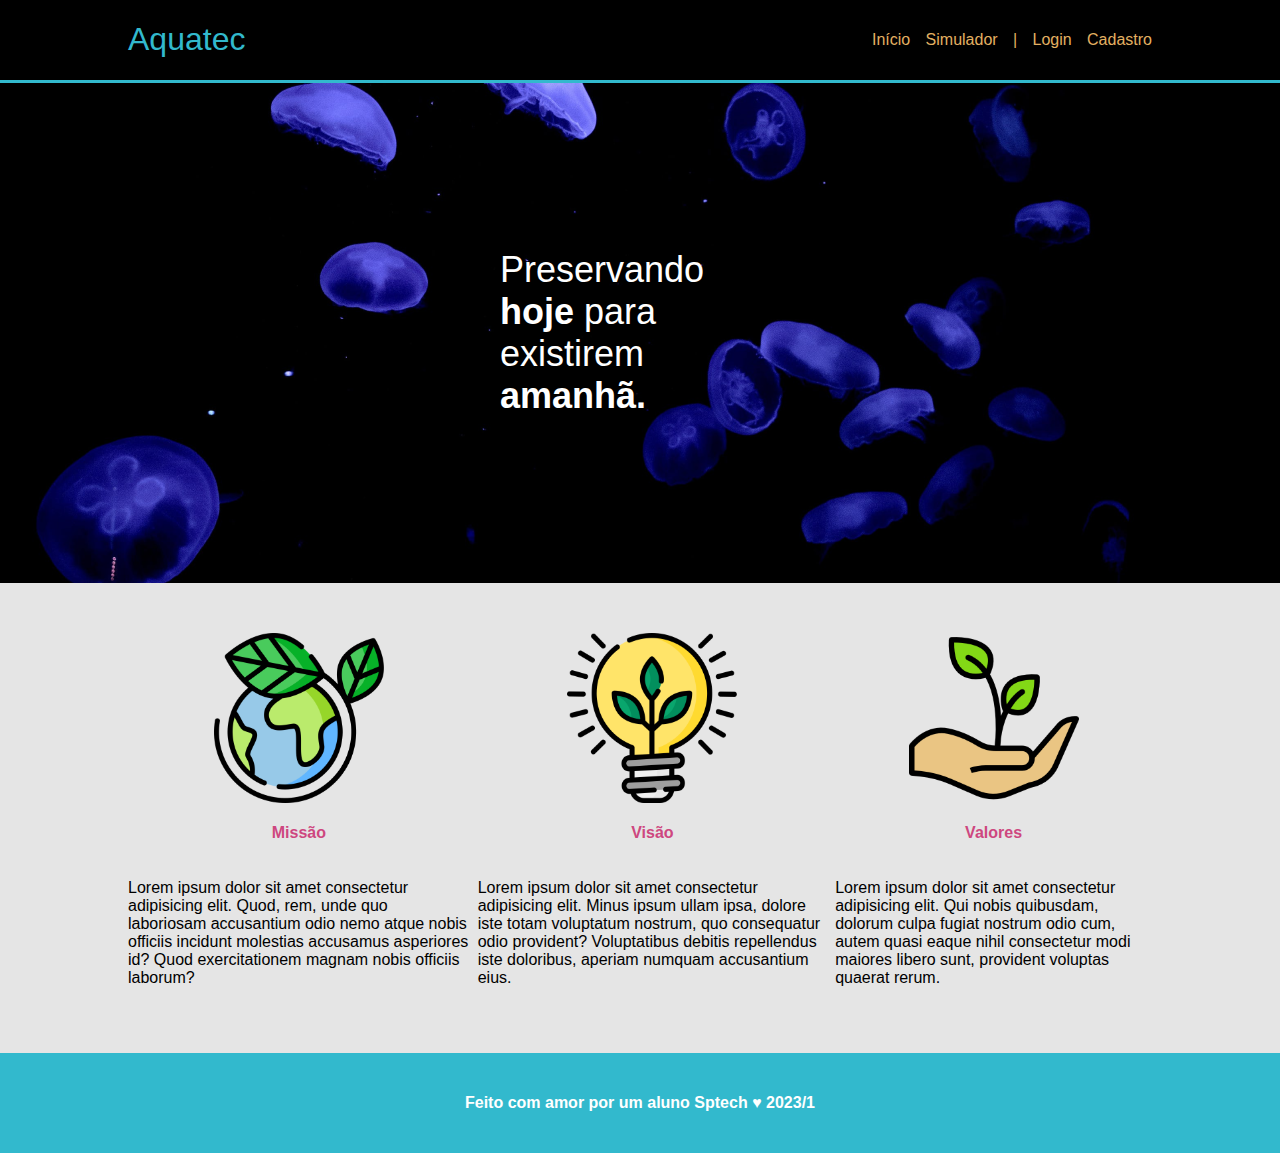
<file: Aula03/index.html>
<!DOCTYPE html>
<html lang="en">
<head>
    <meta charset="UTF-8">
    <meta http-equiv="X-UA-Compatible" content="IE=edge">
    <meta name="viewport" content="width=device-width, initial-scale=1.0">
    <title>Aquatec |  Página inicial</title>
    <link rel="stylesheet" href="css/style.css">
</head>
<body>
    <!-- .header>.container>h1+ul>(li>a)*5 -->
    <div class="header">
        <div class="container">
            <h1 class="titulo">Aquatec</h1>
            <ul class="navbar">
                <li>Início</li>
                <li><a href=""></a>Simulador</li>
                <li>|</li>
                <li><a href="login.html">Login</a></li>
                <li><a href="cadastro.html">Cadastro</a></li>
            </ul>
        </div>
    </div>
    <div class="banner">
        <div class="container">
            <p>Preservando <br><span>hoje</span> para <br> existirem <br><span>amanhã. </span></p>
        </div>
    </div>

    <div class="social">
        <div class="container">
            <div class="boxes">
                <div class="box">
                    <img src="img/planet-earth_color.png" alt="">
                    <h4>Missão</h4>
                    <p>Lorem ipsum dolor sit amet consectetur adipisicing elit. Quod, rem, unde quo laboriosam accusantium odio nemo atque nobis officiis incidunt molestias accusamus asperiores id? Quod exercitationem magnam nobis officiis laborum?</p>
                </div>
                <div class="box">
                    <img src="img/lightbulb_color.png" alt="">
                    <h4>Visão</h4>
                    <p>Lorem ipsum dolor sit amet consectetur adipisicing elit. Minus ipsum ullam ipsa, dolore iste totam voluptatum nostrum, quo consequatur odio provident? Voluptatibus debitis repellendus iste doloribus, aperiam numquam accusantium eius.</p>
                </div>
                <div class="box">
                    <img src="img/growth_color.png" alt="">
                    <h4>Valores</h4>
                    <p>Lorem ipsum dolor sit amet consectetur adipisicing elit. Qui nobis quibusdam, dolorum culpa fugiat nostrum odio cum, autem quasi eaque nihil consectetur modi maiores libero sunt, provident voluptas quaerat rerum.</p>
                </div>
            </div>
        </div>
    </div>
    <div class="footer">
        <div class="container">
            <h4> Feito com amor por um aluno Sptech &hearts; 2023/1 </h4>
        </div>

    </div>
</body>
</html>
</file>
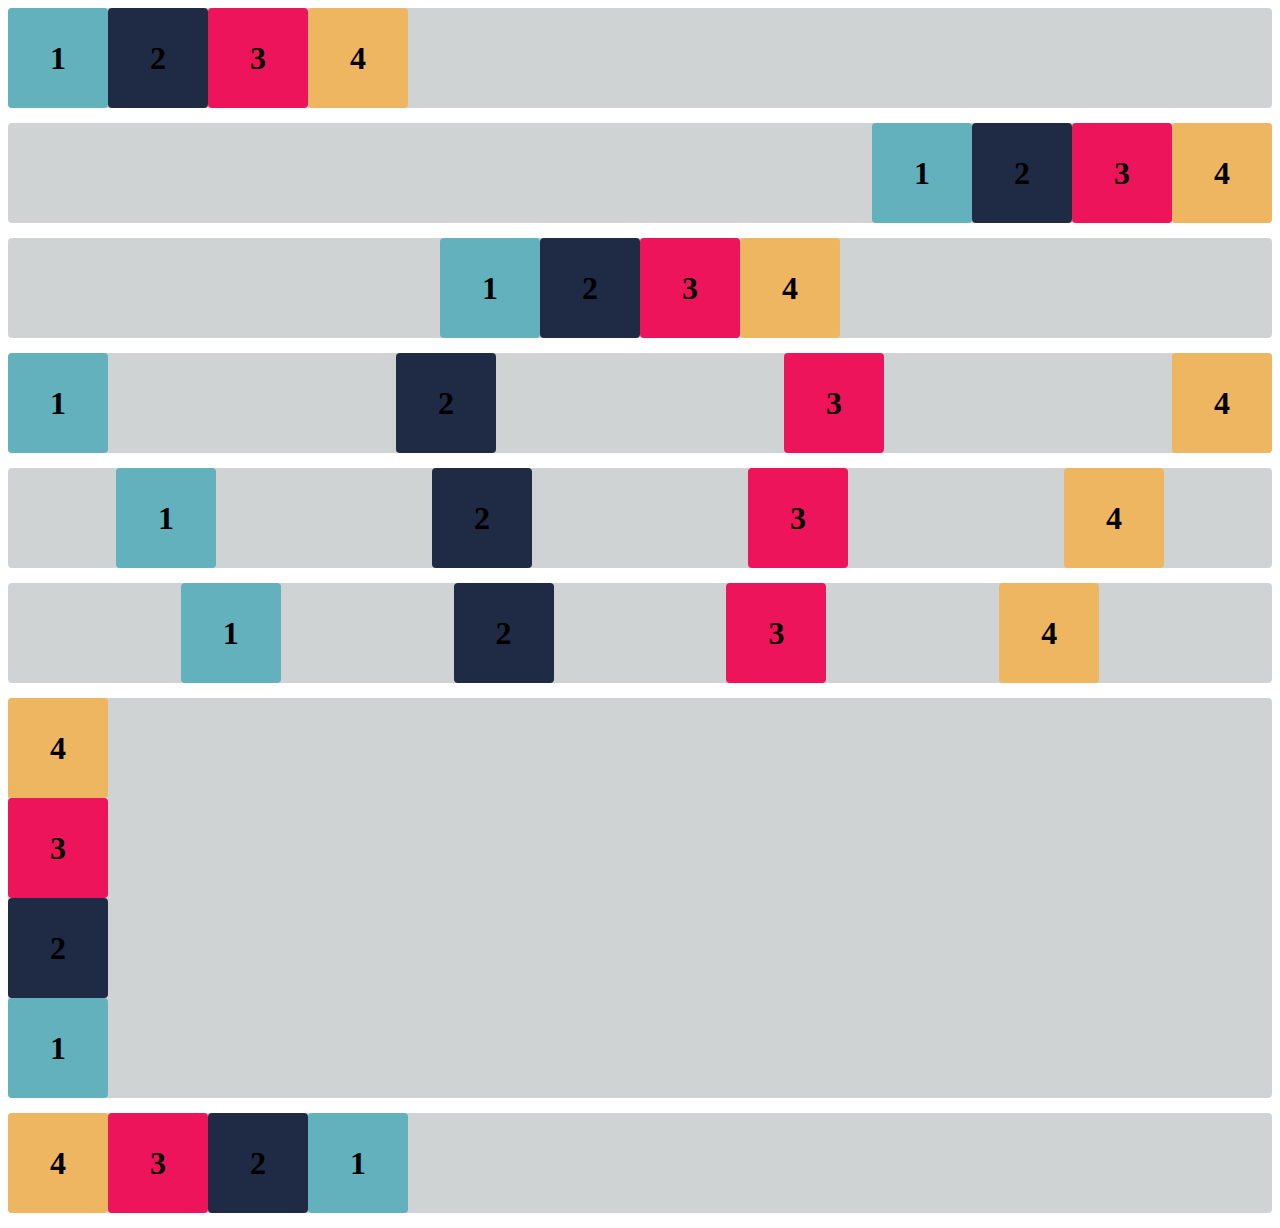
<file: Atividades/Exercicios_flexbox/index.html>
<!DOCTYPE html>
<html lang="en">

<head>
    <meta charset="UTF-8">
    <meta http-equiv="X-UA-Compatible" content="IE=edge">
    <meta name="viewport" content="width=device-width, initial-scale=1.0">
    <title>Flex-box</title>
    <link rel="stylesheet" href="estilo.css">
</head>

<body>

    <div class="base container1">
        <div class="flex-item box1"><h1>1</h1></div>
        <div class="flex-item box2"><h1>2</h1></div>
        <div class="flex-item box3"><h1>3</h1></div>
        <div class="flex-item box4"><h1>4</h1></div>
    </div>
    <div class="base container2">
        <div class="flex-item box1"><h1>1</h1></div>
        <div class="flex-item box2"><h1>2</h1></div>
        <div class="flex-item box3"><h1>3</h1></div>
        <div class="flex-item box4"><h1>4</h1></div>
    </div>
    <div class="base container3">
        <div class="flex-item box1"><h1>1</h1></div>
        <div class="flex-item box2"><h1>2</h1></div>
        <div class="flex-item box3"><h1>3</h1></div>
        <div class="flex-item box4"><h1>4</h1></div>
    </div>
    <div class="base container4">
        <div class="flex-item box1"><h1>1</h1></div>
        <div class="flex-item box2"><h1>2</h1></div>
        <div class="flex-item box3"><h1>3</h1></div>
        <div class="flex-item box4"><h1>4</h1></div>
    </div>
    <div class="base container5">
        <div class="flex-item box1"><h1>1</h1></div>
        <div class="flex-item box2"><h1>2</h1></div>
        <div class="flex-item box3"><h1>3</h1></div>
        <div class="flex-item box4"><h1>4</h1></div>
    </div>
    <div class="base container6">
        <div class="flex-item box1"><h1>1</h1></div>
        <div class="flex-item box2"><h1>2</h1></div>
        <div class="flex-item box3"><h1>3</h1></div>
        <div class="flex-item box4"><h1>4</h1></div>
    </div>
    <div class="base containerexercicioB">
        <div class="flex-item box1"><h1>1</h1></div>
        <div class="flex-item box2"><h1>2</h1></div>
        <div class="flex-item box3"><h1>3</h1></div>
        <div class="flex-item box4"><h1>4</h1></div>
    </div>
    <div class="base container-desafio">
        <div class="flex-item box1"><h1>1</h1></div>
        <div class="flex-item box2"><h1>2</h1></div>
        <div class="flex-item box3"><h1>3</h1></div>
        <div class="flex-item box4"><h1>4</h1></div>
    </div>
</body>

</html>
</file>
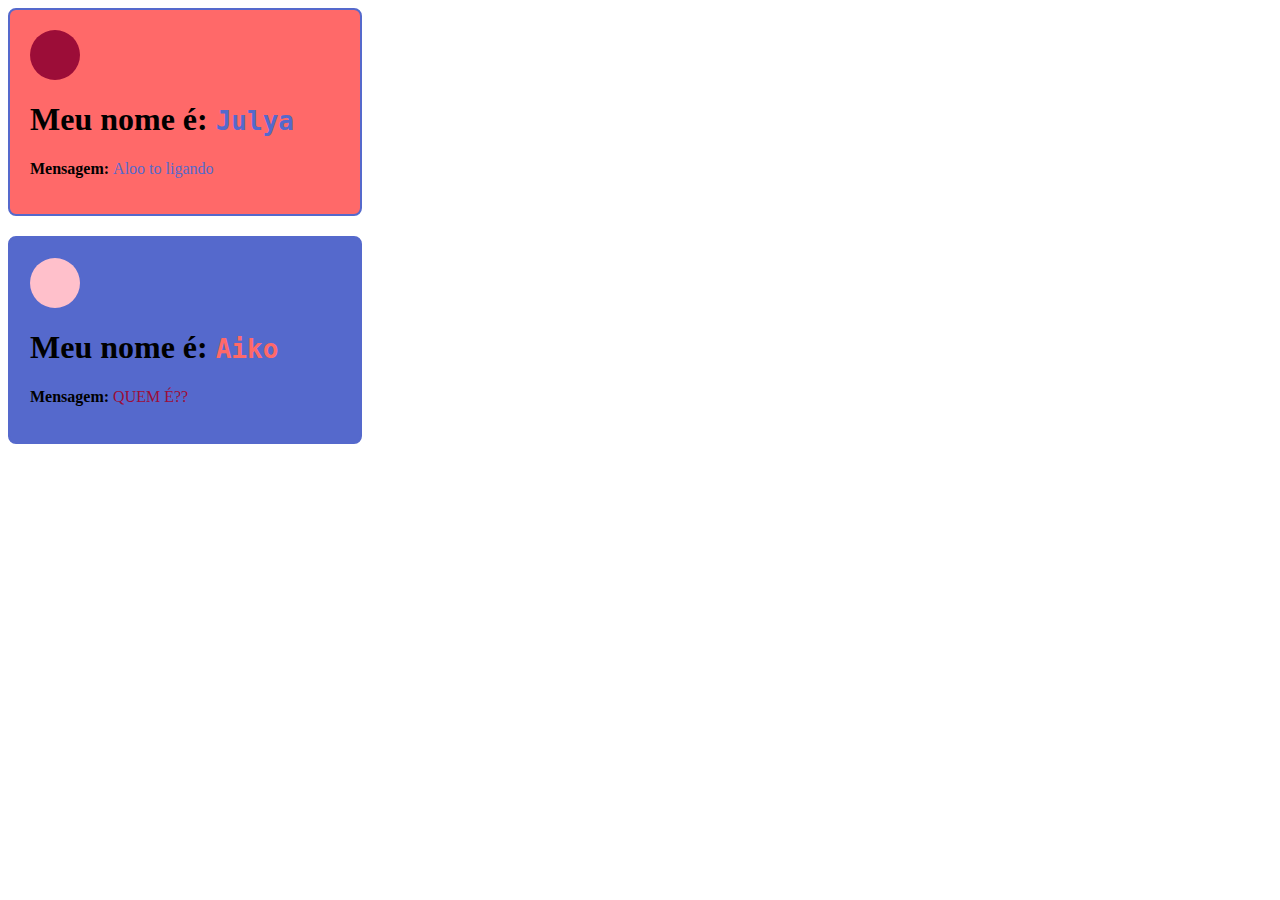
<file: Aula02/cssembutido.html>
<!DOCTYPE html>
<html lang="en">
<head>
    <meta charset="UTF-8">
    <meta http-equiv="X-UA-Compatible" content="IE=edge">
    <meta name="viewport" content="width=device-width, initial-scale=1.0">
    <title>CSS EMBUTIDO</title>
</head>
<body>
    <div style="background-color: #ff6969; width: 310px; padding: 20px; border: 2px; border-style: solid; border-color: #5569CC; border-radius: 8px ;"  >
        <div style="background-color: #9c0d38; width: 50px; height: 50px; border-radius: 50px; "></div>
        <h1>Meu nome é: <span style="color: #5569CC;font-family: monospace;">Julya</span></h1>
        <p><b>Mensagem:</b> <span style="color: #5569CC; font-family: Cambria"> Aloo to ligando</span> </p>
    </div>

    <div style="background-color: #5569CC; width: 310px; padding: 20px; border: 2px; border-style: solid; border-color: #5569CC; border-radius: 8px ; margin-top: 20px;"  >
        <div style="background-color: pink; width: 50px; height: 50px; border-radius: 50px;"></div>
        <h1>Meu nome é: <span style="color: #ff6969;font-family: monospace;">Aiko</span></h1>
        <p><b>Mensagem:</b> <span style="color: #9c0d38; font-family: Cambria"> QUEM É??</span> </p>
    </div>
</body>
</html>
</file>
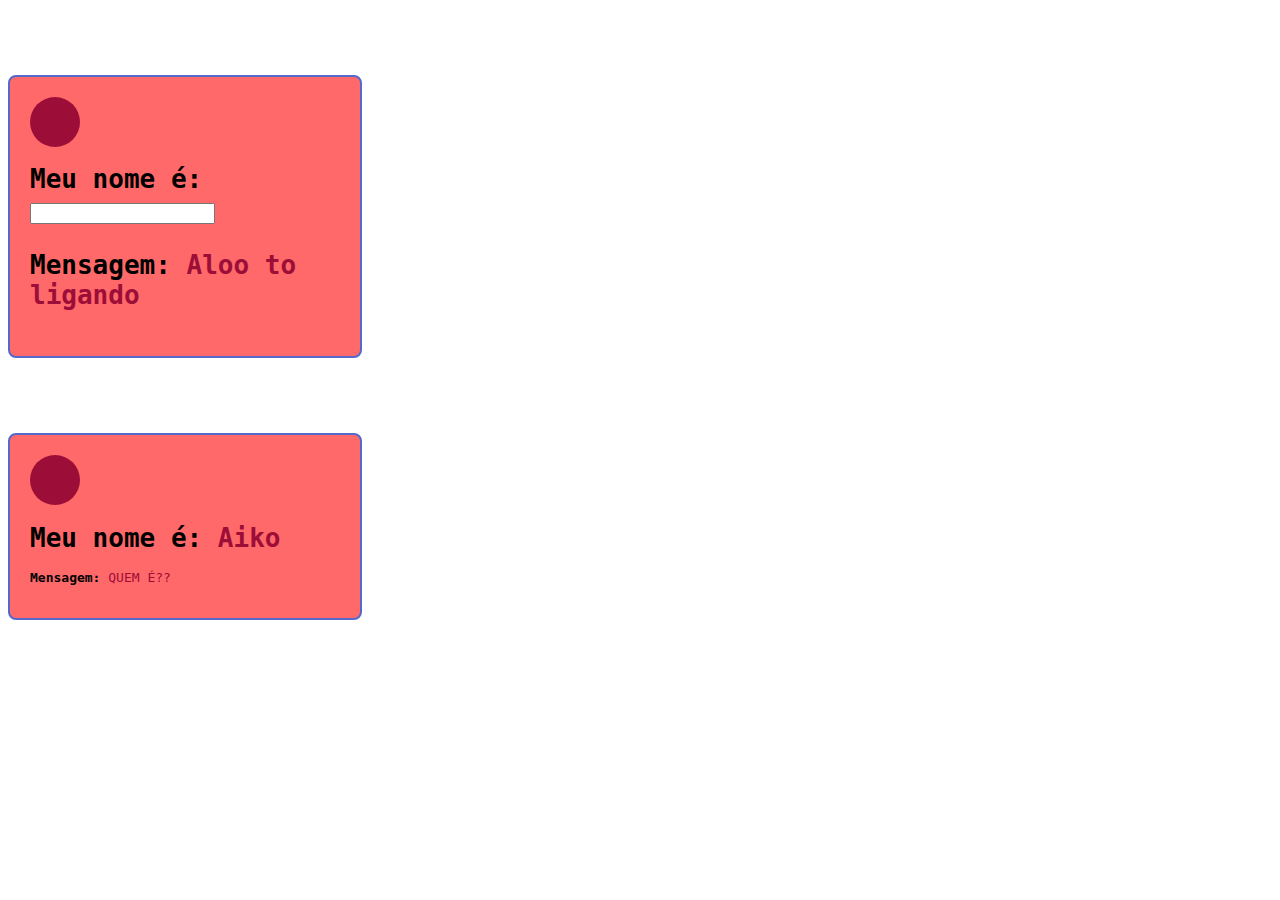
<file: Aula02/cssinterno2.html>
<!DOCTYPE html>
<html lang="en">
<head>
    <meta charset="UTF-8">
    <meta http-equiv="X-UA-Compatible" content="IE=edge">
    <meta name="viewport" content="width=device-width, initial-scale=1.0">
    <title>CSS INTERNO</title>
</head>
<style>
    .card{
        margin-top: 75px;
        background-color: #ff6969;
        width: 310px; 
        padding: 20px; 
        border: 2px; 
        border-style: solid; 
        border-color: #5569CC; 
        border-radius: 8px ;
        font-family: monospace;
    }
    .avatar{
        background-color: #9c0d38; 
        width: 50px; 
        height: 50px; 
        border-radius: 50px;
    }
    .destaque{
        color: #9c0d38;
    }
    /* style="background-color: pink; width: 50px; height: 50px; border-radius: 50px; */
</style>
<body>
    <div class="card">
        <div class="avatar"></div>
        <h1>Meu nome é: <input type="text" name="" id="inputnome">
        <p><b>Mensagem:</b> <span class="destaque"> Aloo to ligando</span> </p>
    </div>

    <div class="card" >
        <div class="avatar"></div>
        <h1>Meu nome é: <span class="destaque">Aiko</span></h1>
        <p><b>Mensagem:</b> <span class="destaque"> QUEM É??</span> </p>
    </div>
</body>
</html>
</file>
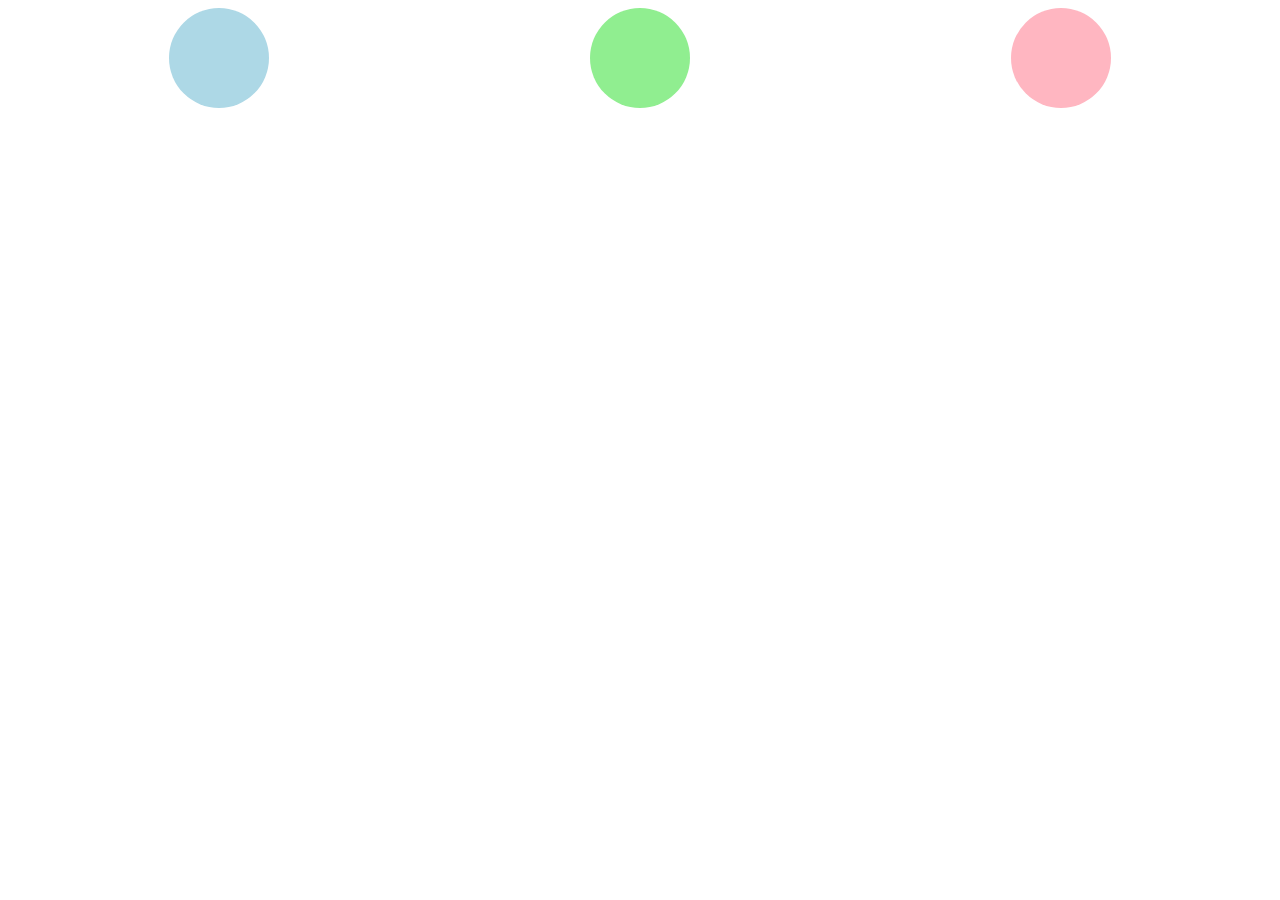
<file: Aula02/exemplo-flexbox.html>
<!DOCTYPE html>
<html lang="en">
<head>
    <meta charset="UTF-8">
    <meta http-equiv="X-UA-Compatible" content="IE=edge">
    <meta name="viewport" content="width=device-width, initial-scale=1.0">
    <title>Document</title>
    <style>
        .caixa{
            height: 500px;
            /* border: 3px solid black; */
            display: flex;
            flex-direction: row;
            align-items: flex-start;
            justify-content: space-around;
        }
        .circulo{
            width: 100px;
            height:100px;
            border-radius: 50%;
        }

        .cor1{
            background-color: lightblue;
        }

        .cor2{
            background-color: lightgreen;
        }

        .cor3{
            background-color: lightpink;
        }
    </style>
</head>
<body>
    <div class="caixa">
        <div class="circulo cor1"></div>
        <div class="circulo cor2"></div>
        <div class="circulo cor3"></div>
    </div>
</body>
</html>
</file>
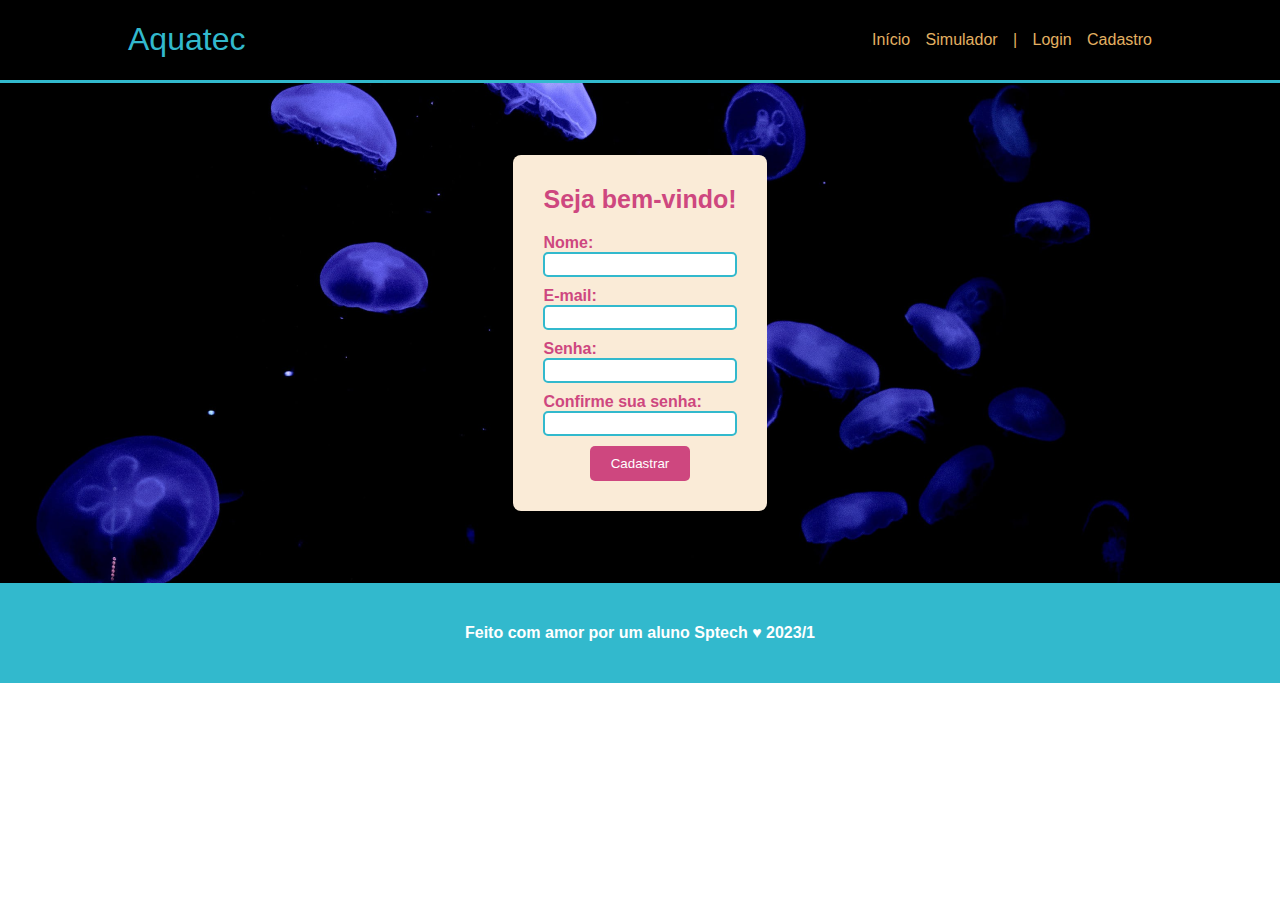
<file: Aula03/cadastro.html>
<!DOCTYPE html>
<html lang="en">
<head>
    <meta charset="UTF-8">
    <meta http-equiv="X-UA-Compatible" content="IE=edge">
    <meta name="viewport" content="width=device-width, initial-scale=1.0">
    <title>Aquatec |  Cadastro</title>
    <link rel="stylesheet" href="css/style.css">
    <link rel="stylesheet" href="css/style-form.css">
</head>
<body>
    <!-- .header>.container>h1+ul>(li>a)*5 -->
    <div class="header">
        <div class="container">
            <h1 class="titulo">Aquatec</h1>
            <ul class="navbar">
                <li><a href="index.html">Início</a></li>
                <li><a href=""></a>Simulador</li>
                <li>|</li>
                <li><a href="login.html">Login</a></li>
                <li><a href=""></a>Cadastro</li>
            </ul>
        </div>
    </div>
    <div class="banner">
        <div class="container">
            <div class="formulario">
                <h4 id="saudacao">Seja bem-vindo!</h4>
                
                <h4>Nome:</h4>
                <input type="text">

                <h4>E-mail:</h4>
                <input type="email">
                
                <h4>Senha: </h4>
                <input type="password">

                <h4>Confirme sua senha: </h4>
                <input type="password">
                <button>Cadastrar</button>
            </div>
        </div>
    </div>

    <div class="social">
        <div class="container">
            
        </div>
    </div>
    <div class="footer">
        <div class="container">
            <h4> Feito com amor por um aluno Sptech &hearts; 2023/1 </h4>
        </div>

    </div>
</body>
</html>
</file>
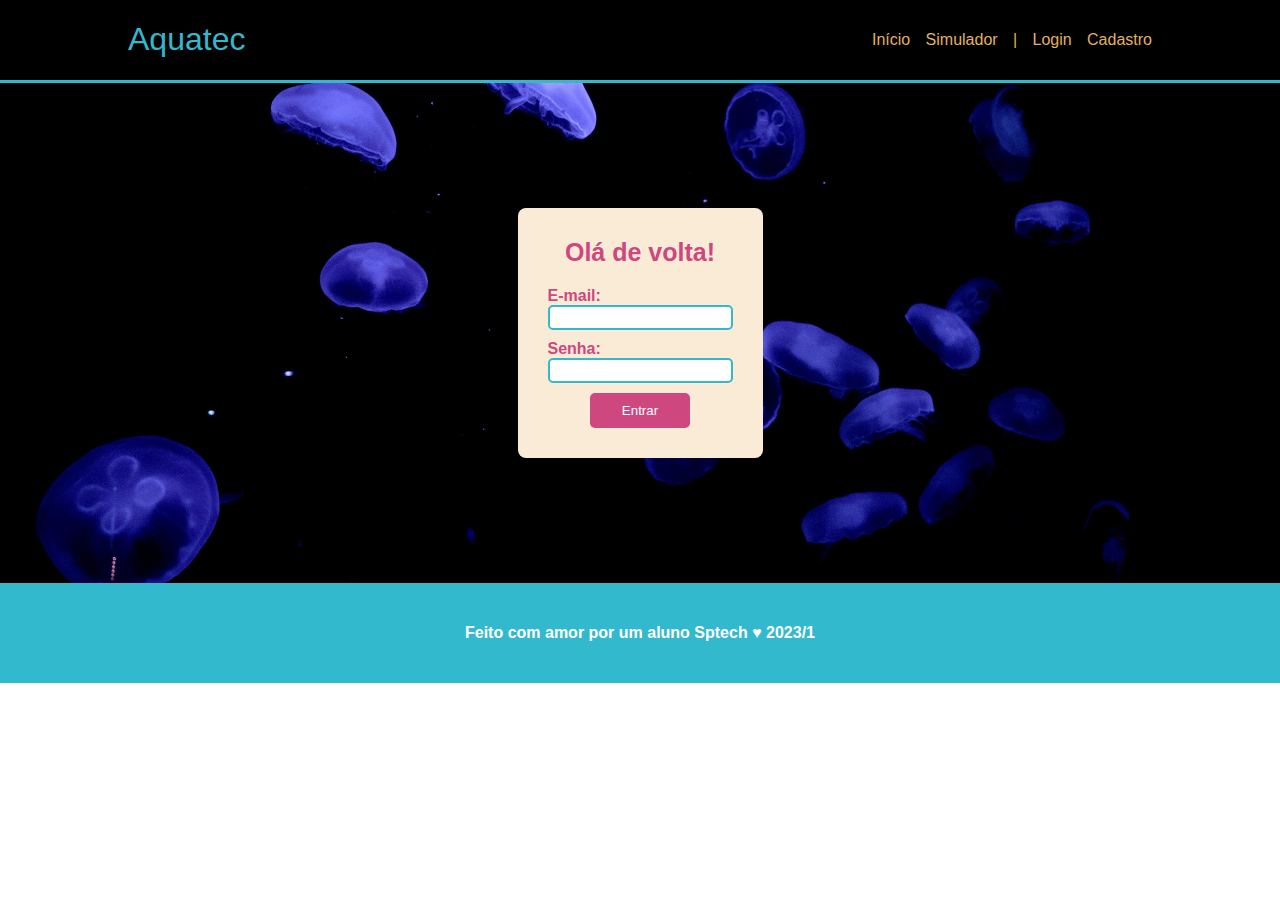
<file: Aula03/login.html>
<!DOCTYPE html>
<html lang="en">
<head>
    <meta charset="UTF-8">
    <meta http-equiv="X-UA-Compatible" content="IE=edge">
    <meta name="viewport" content="width=device-width, initial-scale=1.0">
    <title>Aquatec |  Login</title>
    <link rel="stylesheet" href="css/style.css">
    <link rel="stylesheet" href="css/style-form.css">
</head>
<body>
    <!-- .header>.container>h1+ul>(li>a)*5 -->
    <div class="header">
        <div class="container">
            <h1 class="titulo">Aquatec</h1>
            <ul class="navbar">
                <li><a href="index.html">Início</a></li>
                <li><a href=""></a>Simulador</li>
                <li>|</li>
                <li>Login</li>
                <li><a href="cadastro.html">Cadastro</a></li>
            </ul>
        </div>
    </div>
    <div class="banner">
        <div class="container">
            <div class="formulario">
                <h4 id="saudacao">Olá de volta!</h4>
                
                <h4>E-mail:</h4>
                <input type="email">
                
                <h4>Senha: </h4>
                <input type="password">
                <button>Entrar</button>
            </div>
        </div>
    </div>

    <div class="social">
        <div class="container">
            
        </div>
    </div>
    <div class="footer">
        <div class="container">
            <h4> Feito com amor por um aluno Sptech &hearts; 2023/1 </h4>
        </div>

    </div>
</body>
</html>
</file>
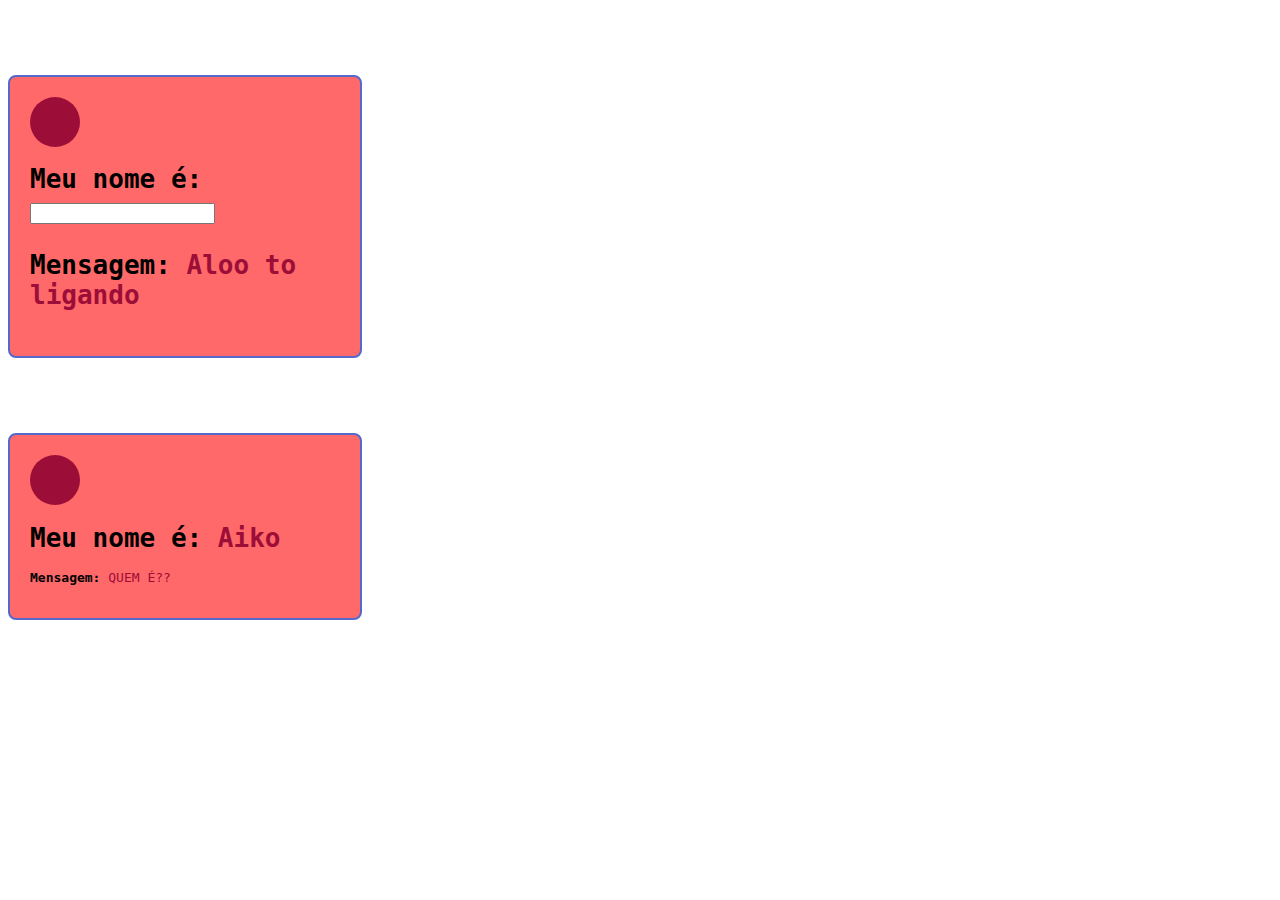
<file: Aula02/externo/arquivo1.html>
<!DOCTYPE html>
<html lang="en">
<head>
    <meta charset="UTF-8">
    <meta http-equiv="X-UA-Compatible" content="IE=edge">
    <meta name="viewport" content="width=device-width, initial-scale=1.0">
    <title>CSS INTERNO</title>
    <link rel="stylesheet" href="style.css">
</head>

<body>
    <div class="card">
        <div class="avatar"></div>
        <h1>Meu nome é: <input type="text" name="" id="inputnome">
        <p><b>Mensagem:</b> <span class="destaque"> Aloo to ligando</span> </p>
    </div>

    <div class="card" >
        <div class="avatar"></div>
        <h1>Meu nome é: <span class="destaque">Aiko</span></h1>
        <p><b>Mensagem:</b> <span class="destaque"> QUEM É??</span> </p>
    </div>
</body>
</html>
</file>
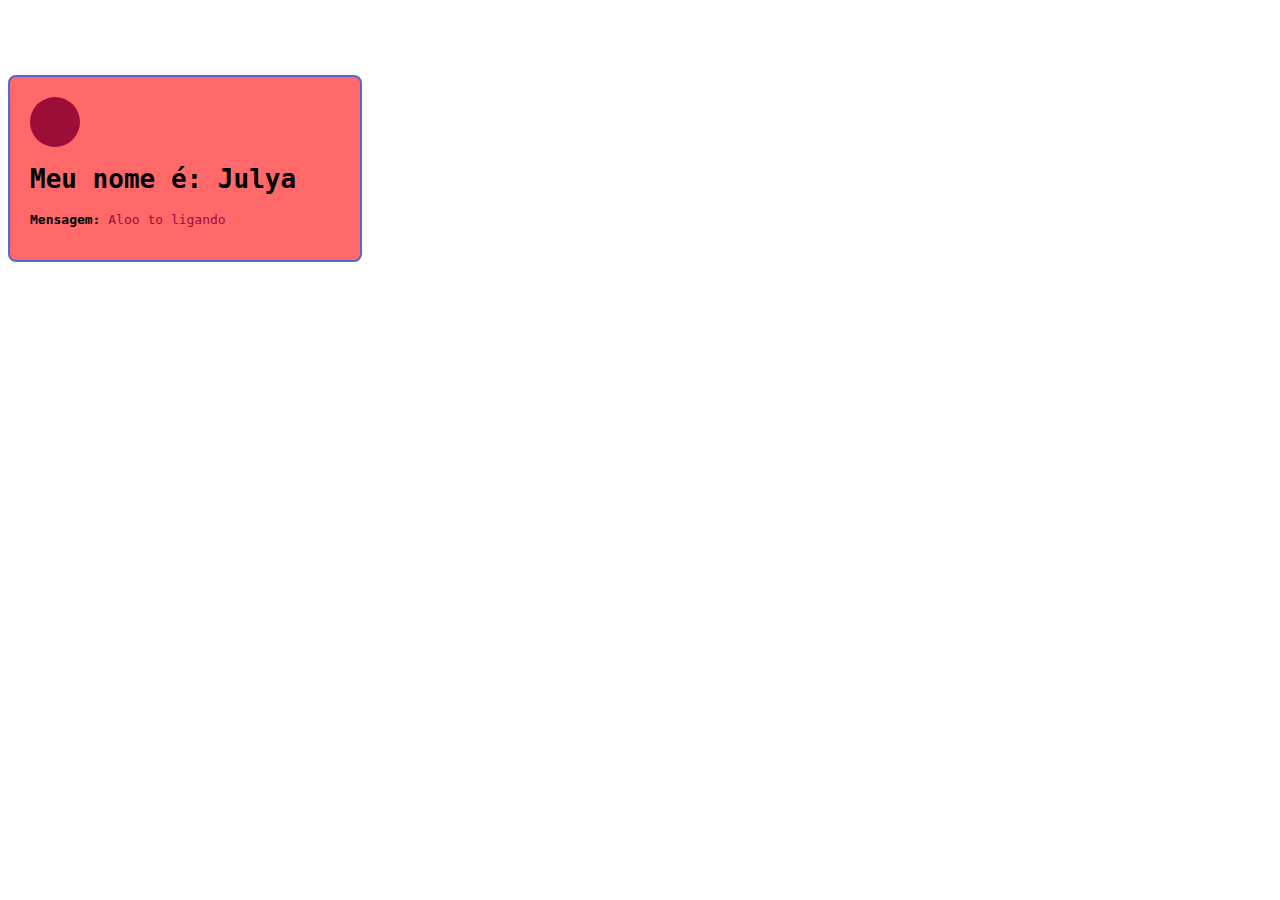
<file: Aula02/externo/arquivo2.html>
<!DOCTYPE html>
<html lang="en">
<head>
    <meta charset="UTF-8">
    <meta http-equiv="X-UA-Compatible" content="IE=edge">
    <meta name="viewport" content="width=device-width, initial-scale=1.0">
    <title>CSS INTERNO</title>
    <link rel="stylesheet" href="style.css">
</head>
</style>
<body>
    <div class="card">
        <div class="avatar"></div>
        <h1>Meu nome é: Julya</h1>
        <p><b>Mensagem:</b> <span class="destaque"> Aloo to ligando</span> </p>
    </div>
</body>
</html>

<!--  style="background-color: pink; width: 50px; height: 50px; border-radius: 50px; -->
</file>
<file: Aula03/css/style.css>
*{
    font-family: arial;
}

body{
    margin: 0;
    padding:0;
    }

.header{
    background-color: black;
    border-bottom: 3px solid #32b9cd;
    }

.container{
    display: flex;
    width: 80%;
    margin: auto;
    }

.titulo{
    color: #32b9cd;
    font-weight: 500;
    }

.header .container{
    justify-content: space-between;
}

.navbar{
    display: flex;
    width: 280px;
    align-items: center;
    list-style: none;
    justify-content: space-between;
}


.navbar a, .navbar li{
    color: #e3b062;
    text-decoration: none;
}

                    /* banner */

.banner{                        
    background-image: url('../img/bg-jelly-fish-para_outras_pags.png');
}

.banner .container{
    height: 500px;
    justify-content: center;
    align-items: center;
}

.banner p{
    width: 280px;
    font-size: 36px;
    color: white;
}

.banner span{
    font-weight: 800;
}
                           /* boxes */
.social{
    background-color: #e5e5e5;
}

.boxes {
    display: flex;
    padding: 50px 0;
    gap: 8px;
}

.box{
    display: flex;
    flex-direction: column;
    align-items:center ;

}
.box img{
    width: 170px;
}

.box h4{
    color: #ce477f;
}
/* começo footer */
.footer{
    width: 100%;
    height: 100px;
    background-color: #32b9cd;
    color: white;
    display: flex;
}

.footer .container {
    align-items: center;
    justify-content: center;
    height: 100%;
}
</file>
<file: Atividades/Exercicios_flexbox/estilo.css>
.flex-item {
    width: 100px;
    height: 100px;
    border-radius: 4px;
    display: flex;
    align-items: center;
}

.base {
    margin-bottom: 15px;
    background-color: #d0d3d4;
    border-radius: 4px;
}

.box1 {
    background-color: #63b1bc;
}

.box2 {
    background-color: #1f2a44;
}

.box3 {
    background-color: #ed145b;
}

.box4 {
    background-color: #efb661;
}

h1 {
    width: fit-content;
    margin: auto;
}

/* Insira o código abaixo */

.container1 {
    display: flex;
}

.container2 {
    display: flex;
    justify-content: end;
}

.container3 {
    display: flex;
   justify-content: center;
}

.container4 {
    display: flex;
    justify-content: space-between;    
}
.container5 {
    display: flex;
    justify-content: space-around;
}
.container6 {
    display: flex;
    justify-content: space-evenly;
}
.containerexercicioB{
    display: flex ;
    flex-direction: column-reverse;
}
.container-desafio{
    display: flex;
    flex-direction: row-reverse;
    justify-content: left;
}
</file>
<file: Aula03/css/style-form.css>
.formulario{
    background-color: antiquewhite;
    display: flex;
    flex-direction: column;
    color: #ce477f;
    padding: 30px;
    border-radius: 8px;
}

.formulario h4{
    margin: 0;
}


#saudacao{
    font-size: 25px;
    margin-bottom: 20px;
    display: flex;   
    align-self: center; 
}

.formulario input{
    border: 2px solid #32b9cd;
    border-radius: 5px;
    margin-bottom: 10px;
    padding: 3px 2px;
}


.formulario button{
    background-color: #ce477f;
    border-radius: 5px;
    border: 0;
    width: 100px;
    color: #ffffff;
    padding: 10px 0;
    align-self: center;
    cursor: pointer;
}
</file>
<file: Aula02/externo/style.css>
.card{
        margin-top: 75px;
        background-color: #ff6969;
        width: 310px; 
        padding: 20px; 
        border: 2px; 
        border-style: solid; 
        border-color: #5569CC; 
        border-radius: 8px ;
        font-family: monospace;
    }
    .avatar{
        background-color: #9c0d38; 
        width: 50px; 
        height: 50px; 
        border-radius: 50px;
    }
    .destaque{
        color: #9c0d38;
    }
    /* style="background-color: pink; width: 50px; height: 50px; border-radius: 50px; */
</file>
